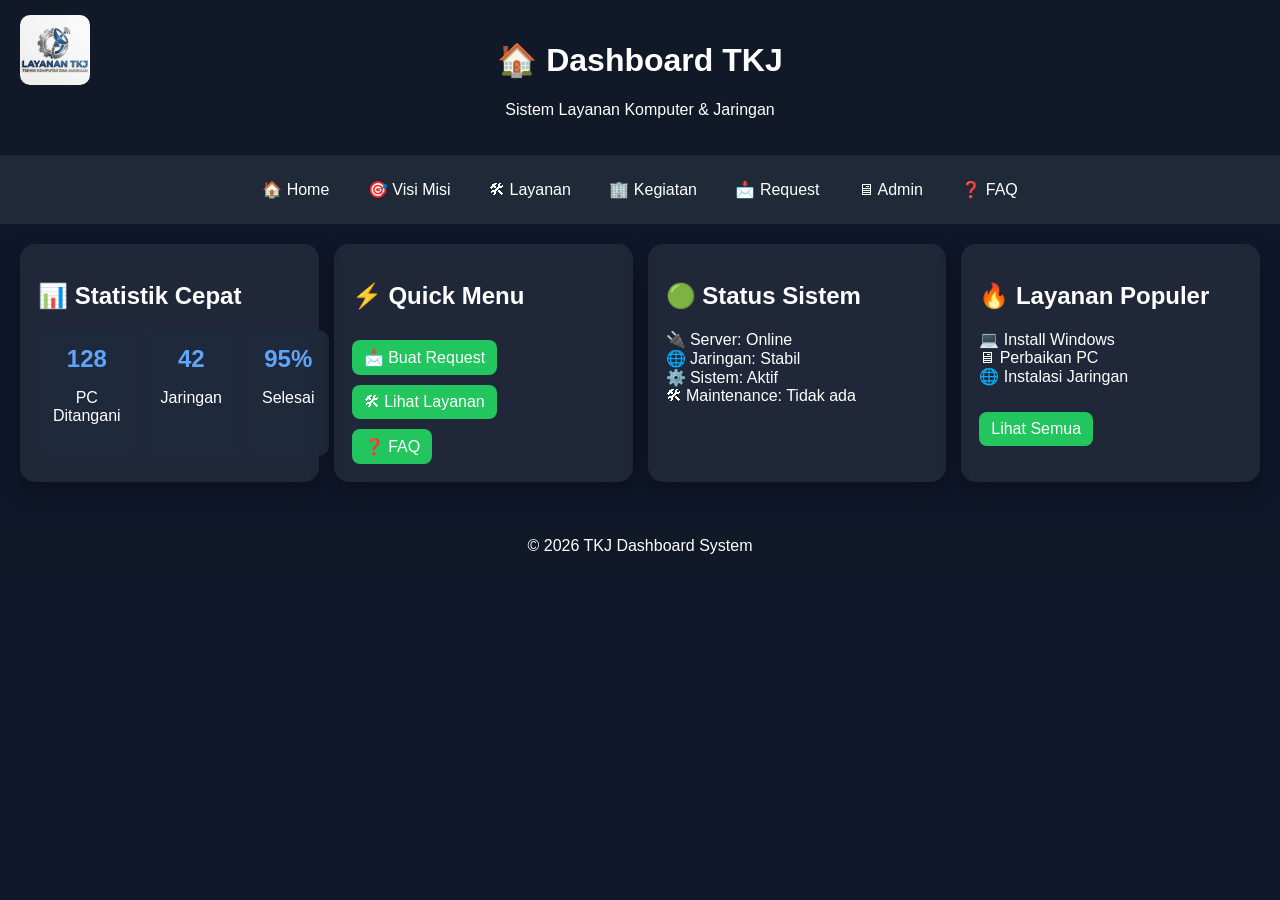
<file: index.html>
<!DOCTYPE html>
<html>
<head>
    <title>Home TKJ</title>

    <style>
        body{
            margin:0;
            font-family:Arial;
            background:#0f172a;
            color:white;
        }

        header{
            text-align:center;
            padding:20px;
            background:#111827;
            position:relative;
        }

        .logo{
            width:70px;
            position:absolute;
            left:20px;
            top:15px;
            border-radius:10px;
        }

        nav{
            background:#1f2937;
            padding:12px;
            text-align:center;
            position:sticky;
            top:0;
        }

        nav a{
            color:white;
            text-decoration:none;
            padding:8px 12px;
            margin:5px;
            border-radius:8px;
            display:inline-block;
            transition:0.3s;
        }

        nav a:hover{
            background:#3b82f6;
            transform:scale(1.05);
        }

        .container{
            padding:20px;
            display:grid;
            grid-template-columns:repeat(auto-fit,minmax(250px,1fr));
            gap:15px;
        }

        .card{
            background:rgba(255,255,255,0.07);
            padding:18px;
            border-radius:15px;
            box-shadow:0 10px 25px rgba(0,0,0,0.3);
            transition:0.3s;
        }

        .card:hover{
            transform:translateY(-5px);
        }

        .stats{
            display:grid;
            grid-template-columns:repeat(3,1fr);
            gap:10px;
        }

        .box{
            background:#1e293b;
            padding:15px;
            border-radius:10px;
            text-align:center;
        }

        .box h2{
            margin:0;
            color:#60a5fa;
        }

        .btn{
            display:inline-block;
            margin-top:10px;
            padding:8px 12px;
            background:#22c55e;
            color:white;
            text-decoration:none;
            border-radius:8px;
            transition:0.3s;
        }

        .btn:hover{
            background:#16a34a;
            transform:scale(1.05);
        }

        footer{
            text-align:center;
            padding:15px;
            background:#111827;
            margin-top:20px;
        }

        @media(max-width:600px){
            .logo{
                position:static;
                display:block;
                margin:auto;
            }

            .stats{
                grid-template-columns:1fr;
            }
        }
    </style>
</head>

<body>

<header>
    <img src="logo.jpeg" class="logo">
    <h1>🏠 Dashboard TKJ</h1>
    <p>Sistem Layanan Komputer & Jaringan</p>
</header>

<nav>
    <a href="index.html" class="active">🏠 Home</a>
    <a href="visimisi.html">🎯 Visi Misi</a>
    <a href="layanan.html">🛠 Layanan</a>
    <a href="kegiatan.html">🏢 Kegiatan</a>
    <a href="request.html">📩 Request</a>
    <a href="admin.html">🖥 Admin</a>
    <a href="faq.html">❓ FAQ</a>
</nav>

<div class="container">

    <!-- STATISTIK -->
    <div class="card">
        <h2>📊 Statistik Cepat</h2>

        <div class="stats">

            <div class="box">
                <h2>128</h2>
                <p>PC Ditangani</p>
            </div>

            <div class="box">
                <h2>42</h2>
                <p>Jaringan</p>
            </div>

            <div class="box">
                <h2>95%</h2>
                <p>Selesai</p>
            </div>

        </div>
    </div>

    <!-- QUICK MENU -->
    <div class="card">
        <h2>⚡ Quick Menu</h2>

        <a class="btn" href="request.html">📩 Buat Request</a><br>
        <a class="btn" href="layanan.html">🛠 Lihat Layanan</a><br>
        <a class="btn" href="faq.html">❓ FAQ</a>
    </div>

    <!-- STATUS SISTEM -->
    <div class="card">
        <h2>🟢 Status Sistem</h2>

        <p>
            🔌 Server: Online <br>
            🌐 Jaringan: Stabil <br>
            ⚙️ Sistem: Aktif <br>
            🛠 Maintenance: Tidak ada
        </p>
    </div>

    <!-- LAYANAN POPULER -->
    <div class="card">
        <h2>🔥 Layanan Populer</h2>

        <p>
            💻 Install Windows <br>
            🖥 Perbaikan PC <br>
            🌐 Instalasi Jaringan
        </p>

        <a class="btn" href="layanan.html">Lihat Semua</a>
    </div>

</div>

<footer>
    © 2026 TKJ Dashboard System
</footer>

</body>
</html>
</file>
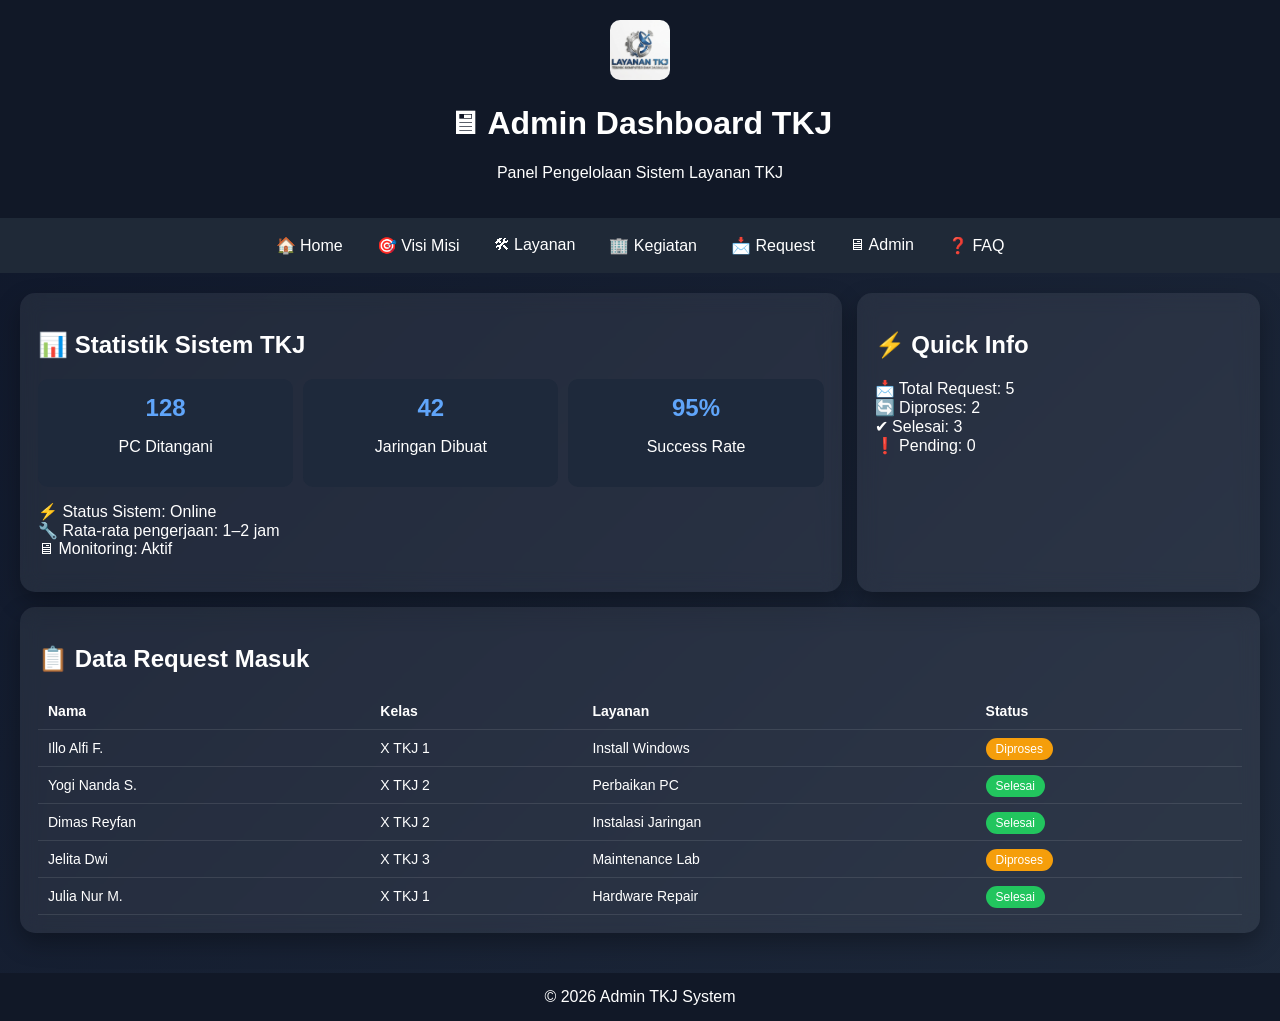
<file: admin.html>
<!DOCTYPE html>
<html>
<head>
    <title>Admin TKJ Dashboard</title>

    <style>
        body{
            margin:0;
            font-family:Arial;
            background:linear-gradient(135deg,#0f172a,#1e293b);
            color:white;
        }

        header{
            text-align:center;
            padding:20px;
            background:#111827;
        }

        .logo{
            width:60px;
            border-radius:10px;
        }

        nav{
            display:flex;
            justify-content:center;
            flex-wrap:wrap;
            gap:10px;
            padding:10px;
            background:#1f2937;
        }

        nav a{
            color:white;
            text-decoration:none;
            padding:8px 12px;
            border-radius:8px;
            transition:0.3s;
        }

        nav a:hover{
            background:#3b82f6;
        }

        .container{
            padding:20px;
            display:grid;
            grid-template-columns:repeat(auto-fit,minmax(280px,1fr));
            gap:15px;
        }

        .card{
            background:rgba(255,255,255,0.07);
            backdrop-filter:blur(10px);
            padding:18px;
            border-radius:15px;
            box-shadow:0 10px 25px rgba(0,0,0,0.3);
        }

        .stats{
            display:grid;
            grid-template-columns:repeat(3,1fr);
            gap:10px;
            margin-top:10px;
        }

        .box{
            background:#1e293b;
            padding:15px;
            border-radius:10px;
            text-align:center;
            transition:0.3s;
        }

        .box:hover{
            transform:scale(1.05);
            background:#334155;
        }

        .box h2{
            margin:0;
            color:#60a5fa;
        }

        table{
            width:100%;
            border-collapse:collapse;
            margin-top:10px;
            font-size:14px;
        }

        th,td{
            padding:10px;
            border-bottom:1px solid rgba(255,255,255,0.1);
            text-align:left;
        }

        tr:hover{
            background:rgba(59,130,246,0.2);
        }

        .badge{
            padding:4px 10px;
            border-radius:20px;
            font-size:12px;
        }

        .proses{
            background:#f59e0b;
        }

        .selesai{
            background:#22c55e;
        }

        footer{
            text-align:center;
            padding:15px;
            background:#111827;
            margin-top:20px;
        }
    </style>
</head>

<body>

<header>
    <img src="logo.jpeg" class="logo">
    <h1>🖥 Admin Dashboard TKJ</h1>
    <p>Panel Pengelolaan Sistem Layanan TKJ</p>
</header>

<nav>
    <a href="index.html">🏠 Home</a>
    <a href="visimisi.html">🎯 Visi Misi</a>
    <a href="layanan.html">🛠 Layanan</a>
    <a href="kegiatan.html">🏢 Kegiatan</a>
    <a href="request.html">📩 Request</a>
    <a href="admin.html" class="active">🖥 Admin</a>
    <a href="faq.html">❓ FAQ</a>
</nav>

<div class="container">

    <!-- STATISTIK -->
    <div class="card" style="grid-column:span 2;">
        <h2>📊 Statistik Sistem TKJ</h2>

        <div class="stats">

            <div class="box">
                <h2>128</h2>
                <p>PC Ditangani</p>
            </div>

            <div class="box">
                <h2>42</h2>
                <p>Jaringan Dibuat</p>
            </div>

            <div class="box">
                <h2>95%</h2>
                <p>Success Rate</p>
            </div>

        </div>

        <p style="margin-top:15px;">
            ⚡ Status Sistem: Online <br>
            🔧 Rata-rata pengerjaan: 1–2 jam <br>
            🖥 Monitoring: Aktif
        </p>
    </div>

    <!-- QUICK INFO -->
    <div class="card">
        <h2>⚡ Quick Info</h2>
        <p>
            📩 Total Request: 5 <br>
            🔄 Diproses: 2 <br>
            ✔ Selesai: 3 <br>
            ❗ Pending: 0
        </p>
    </div>

    <!-- DATA REQUEST -->
    <div class="card" style="grid-column:span 3;">
        <h2>📋 Data Request Masuk</h2>

        <table>
            <tr>
                <th>Nama</th>
                <th>Kelas</th>
                <th>Layanan</th>
                <th>Status</th>
            </tr>

            <tr>
                <td>Illo Alfi F.</td>
                <td>X TKJ 1</td>
                <td>Install Windows</td>
                <td><span class="badge proses">Diproses</span></td>
            </tr>

            <tr>
                <td>Yogi Nanda S.</td>
                <td>X TKJ 2</td>
                <td>Perbaikan PC</td>
                <td><span class="badge selesai">Selesai</span></td>
            </tr>

            <tr>
                <td>Dimas Reyfan</td>
                <td>X TKJ 2</td>
                <td>Instalasi Jaringan</td>
                <td><span class="badge selesai">Selesai</span></td>
            </tr>

            <tr>
                <td>Jelita Dwi</td>
                <td>X TKJ 3</td>
                <td>Maintenance Lab</td>
                <td><span class="badge proses">Diproses</span></td>
            </tr>

            <tr>
                <td>Julia Nur M.</td>
                <td>X TKJ 1</td>
                <td>Hardware Repair</td>
                <td><span class="badge selesai">Selesai</span></td>
            </tr>

        </table>
    </div>

</div>

<footer>
    © 2026 Admin TKJ System
</footer>

</body>
</html>
</file>
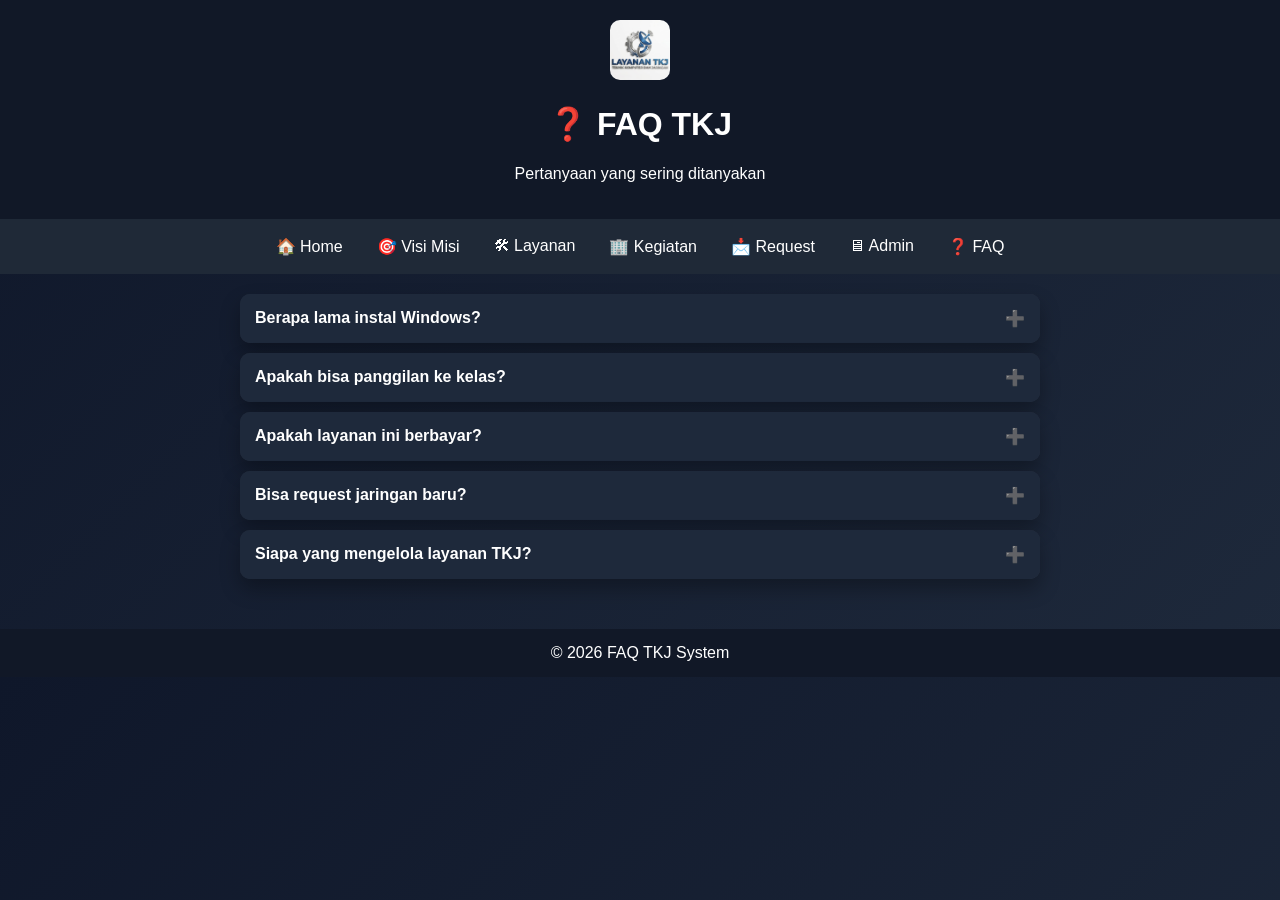
<file: FAQ.html>
<!DOCTYPE html>
<html>
<head>
    <title>FAQ TKJ</title>

    <style>
        body{
            margin:0;
            font-family:Arial;
            background:linear-gradient(135deg,#0f172a,#1e293b);
            color:white;
        }

        header{
            text-align:center;
            padding:20px;
            background:#111827;
        }

        .logo{
            width:60px;
            border-radius:10px;
        }

        nav{
            display:flex;
            justify-content:center;
            flex-wrap:wrap;
            gap:10px;
            padding:10px;
            background:#1f2937;
        }

        nav a{
            color:white;
            text-decoration:none;
            padding:8px 12px;
            border-radius:8px;
            transition:0.3s;
        }

        nav a:hover{
            background:#3b82f6;
        }

        .container{
            max-width:800px;
            margin:auto;
            padding:20px;
        }

        .faq-item{
            background:rgba(255,255,255,0.07);
            margin-bottom:10px;
            border-radius:10px;
            overflow:hidden;
            box-shadow:0 10px 20px rgba(0,0,0,0.3);
        }

        .faq-question{
            padding:15px;
            cursor:pointer;
            font-weight:bold;
            display:flex;
            justify-content:space-between;
            align-items:center;
            background:#1e293b;
        }

        .faq-answer{
            padding:15px;
            display:none;
            background:rgba(255,255,255,0.05);
        }

        .icon{
            transition:0.3s;
        }

        footer{
            text-align:center;
            padding:15px;
            background:#111827;
            margin-top:20px;
        }
    </style>
</head>

<body>

<header>
    <img src="logo.jpeg" class="logo">
    <h1>❓ FAQ TKJ</h1>
    <p>Pertanyaan yang sering ditanyakan</p>
</header>

<nav>
    <a href="index.html">🏠 Home</a>
    <a href="visimisi.html">🎯 Visi Misi</a>
    <a href="layanan.html">🛠 Layanan</a>
    <a href="kegiatan.html">🏢 Kegiatan</a>
    <a href="request.html">📩 Request</a>
    <a href="admin.html">🖥 Admin</a>
    <a href="faq.html" class="active">❓ FAQ</a>
</nav>

<div class="container">

    <div class="faq-item">
        <div class="faq-question" onclick="toggle(this)">
            Berapa lama instal Windows?
            <span class="icon">➕</span>
        </div>
        <div class="faq-answer">
            Biasanya sekitar 30–60 menit tergantung spesifikasi komputer.
        </div>
    </div>

    <div class="faq-item">
        <div class="faq-question" onclick="toggle(this)">
            Apakah bisa panggilan ke kelas?
            <span class="icon">➕</span>
        </div>
        <div class="faq-answer">
            Bisa, teknisi TKJ siap datang ke kelas atau lab sesuai kebutuhan.
        </div>
    </div>

    <div class="faq-item">
        <div class="faq-question" onclick="toggle(this)">
            Apakah layanan ini berbayar?
            <span class="icon">➕</span>
        </div>
        <div class="faq-answer">
            Sebagian layanan gratis (internal sekolah), sebagian berbayar tergantung jenis pekerjaan.
        </div>
    </div>

    <div class="faq-item">
        <div class="faq-question" onclick="toggle(this)">
            Bisa request jaringan baru?
            <span class="icon">➕</span>
        </div>
        <div class="faq-answer">
            Bisa, tinggal isi form request di menu Request dan teknisi akan memprosesnya.
        </div>
    </div>

    <div class="faq-item">
        <div class="faq-question" onclick="toggle(this)">
            Siapa yang mengelola layanan TKJ?
            <span class="icon">➕</span>
        </div>
        <div class="faq-answer">
            Layanan dikelola oleh tim TKJ sekolah yang berpengalaman di bidang komputer dan jaringan.
        </div>
    </div>

</div>

<footer>
    © 2026 FAQ TKJ System
</footer>

<script>
function toggle(el){
    let answer = el.nextElementSibling;
    let icon = el.querySelector(".icon");

    if(answer.style.display === "block"){
        answer.style.display = "none";
        icon.innerHTML = "➕";
    } else {
        answer.style.display = "block";
        icon.innerHTML = "➖";
    }
}
</script>

</body>
</html>
</file>
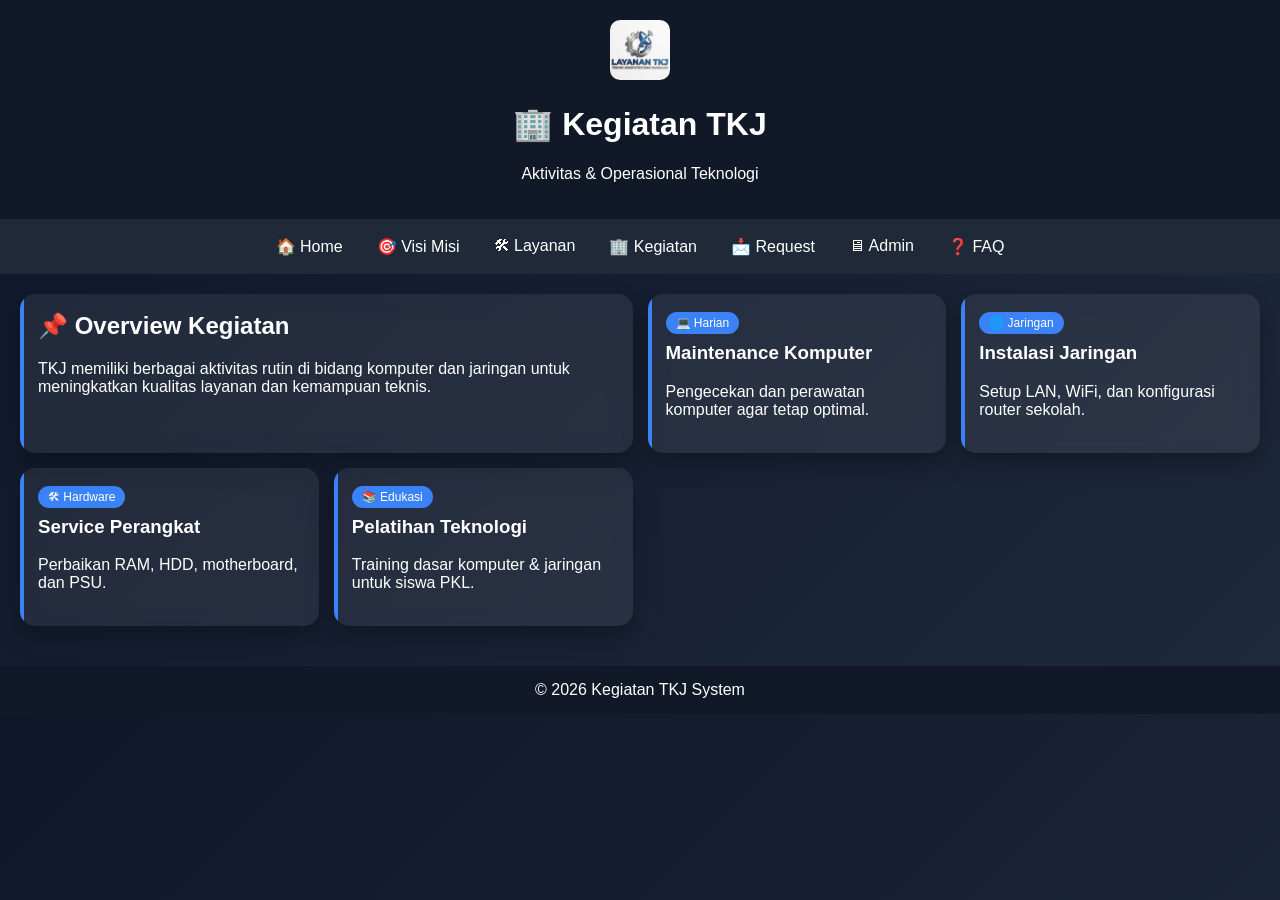
<file: Kegiatan.html>
<!DOCTYPE html>
<html>
<head>
    <title>Kegiatan TKJ</title>

    <style>
        body{
            margin:0;
            font-family:Arial;
            background:linear-gradient(135deg,#0f172a,#1e293b);
            color:white;
        }

        header{
            text-align:center;
            padding:20px;
            background:#111827;
            box-shadow:0 5px 20px rgba(0,0,0,0.4);
        }

        .logo{
            width:60px;
            border-radius:10px;
        }

        nav{
            display:flex;
            justify-content:center;
            flex-wrap:wrap;
            gap:10px;
            padding:10px;
            background:#1f2937;
        }

        nav a{
            color:white;
            text-decoration:none;
            padding:8px 12px;
            border-radius:8px;
            transition:0.3s;
        }

        nav a:hover{
            background:#3b82f6;
        }

        .container{
            display:grid;
            grid-template-columns:repeat(auto-fit,minmax(260px,1fr));
            gap:15px;
            padding:20px;
        }

        .card{
            background:rgba(255,255,255,0.07);
            backdrop-filter:blur(10px);
            padding:18px;
            border-radius:15px;
            box-shadow:0 10px 25px rgba(0,0,0,0.3);
            transition:0.3s;
            position:relative;
            overflow:hidden;
        }

        .card:hover{
            transform:translateY(-6px);
            box-shadow:0 15px 30px rgba(59,130,246,0.3);
        }

        .card::before{
            content:"";
            position:absolute;
            top:0;
            left:0;
            width:4px;
            height:100%;
            background:#3b82f6;
        }

        .full{
            grid-column:span 2;
        }

        h2,h3{
            margin-top:0;
        }

        .tag{
            display:inline-block;
            font-size:12px;
            padding:4px 10px;
            border-radius:20px;
            background:#3b82f6;
            margin-bottom:8px;
        }

        footer{
            text-align:center;
            padding:15px;
            background:#111827;
            margin-top:20px;
        }
    </style>
</head>

<body>

<header>
    <img src="logo.jpeg" class="logo">
    <h1>🏢 Kegiatan TKJ</h1>
    <p>Aktivitas & Operasional Teknologi</p>
</header>

<nav>
    <a href="index.html">🏠 Home</a>
    <a href="visimisi.html">🎯 Visi Misi</a>
    <a href="layanan.html">🛠 Layanan</a>
    <a href="kegiatan.html" class="active">🏢 Kegiatan</a>
    <a href="request.html">📩 Request</a>
    <a href="admin.html">🖥 Admin</a>
    <a href="faq.html">❓ FAQ</a>
</nav>

<div class="container">

    <div class="card full">
        <h2>📌 Overview Kegiatan</h2>
        <p>
            TKJ memiliki berbagai aktivitas rutin di bidang komputer dan jaringan
            untuk meningkatkan kualitas layanan dan kemampuan teknis.
        </p>
    </div>

    <div class="card">
        <span class="tag">💻 Harian</span>
        <h3>Maintenance Komputer</h3>
        <p>Pengecekan dan perawatan komputer agar tetap optimal.</p>
    </div>

    <div class="card">
        <span class="tag">🌐 Jaringan</span>
        <h3>Instalasi Jaringan</h3>
        <p>Setup LAN, WiFi, dan konfigurasi router sekolah.</p>
    </div>

    <div class="card">
        <span class="tag">🛠 Hardware</span>
        <h3>Service Perangkat</h3>
        <p>Perbaikan RAM, HDD, motherboard, dan PSU.</p>
    </div>

    <div class="card">
        <span class="tag">📚 Edukasi</span>
        <h3>Pelatihan Teknologi</h3>
        <p>Training dasar komputer & jaringan untuk siswa PKL.</p>
    </div>

</div>

<footer>
    © 2026 Kegiatan TKJ System
</footer>

</body>
</html>
</file>
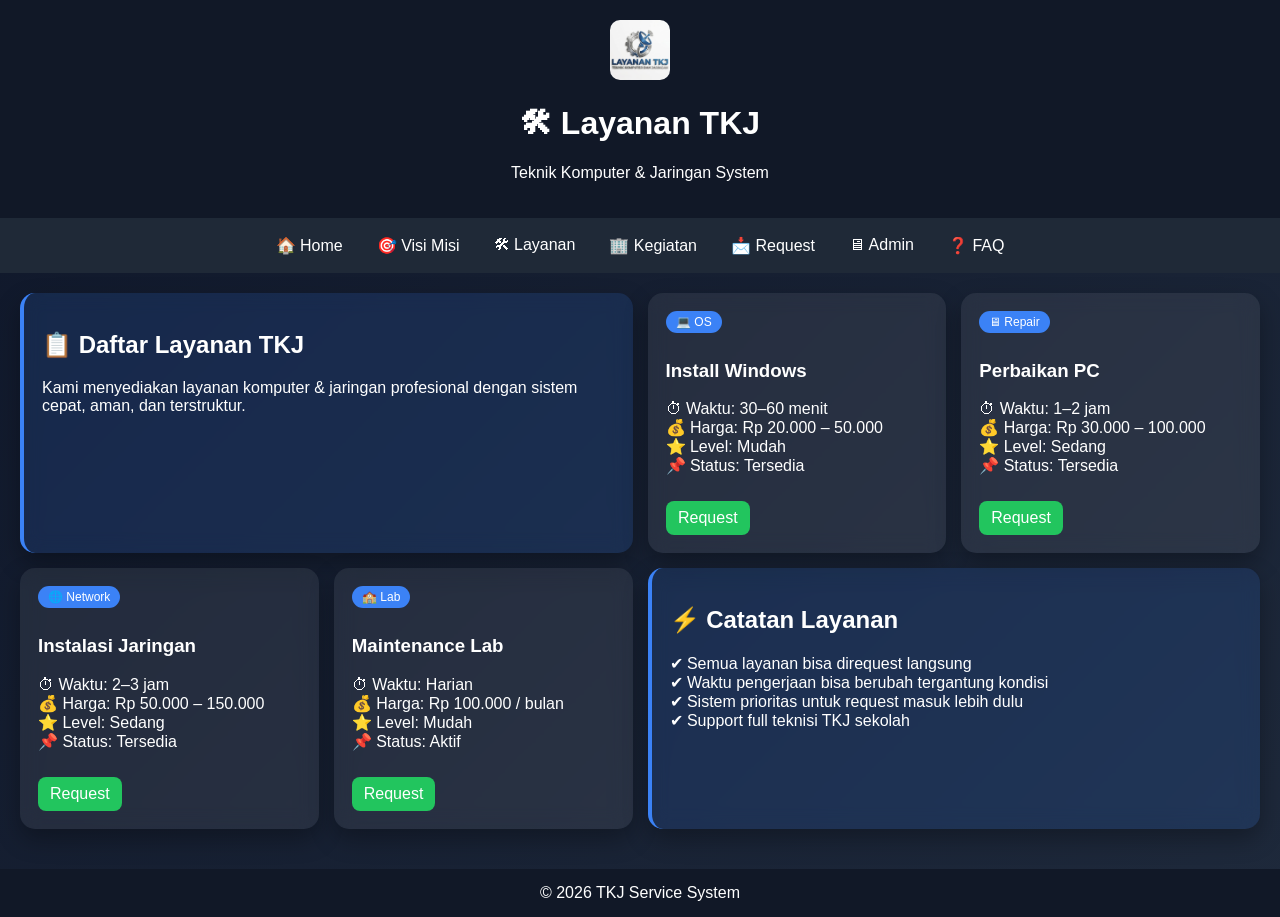
<file: layanan.html>
<!DOCTYPE html>
<html>
<head>
    <title>Layanan TKJ</title>

    <style>
        body{
            margin:0;
            font-family:Arial;
            background:linear-gradient(135deg,#0f172a,#1e293b);
            color:white;
        }

        header{
            text-align:center;
            padding:20px;
            background:#111827;
        }

        .logo{
            width:60px;
            border-radius:10px;
        }

        nav{
            display:flex;
            justify-content:center;
            flex-wrap:wrap;
            gap:10px;
            padding:10px;
            background:#1f2937;
        }

        nav a{
            color:white;
            text-decoration:none;
            padding:8px 12px;
            border-radius:8px;
            transition:0.3s;
        }

        nav a:hover{
            background:#3b82f6;
        }

        .container{
            display:grid;
            grid-template-columns:repeat(auto-fit,minmax(260px,1fr));
            gap:15px;
            padding:20px;
        }

        .card{
            background:rgba(255,255,255,0.07);
            backdrop-filter:blur(10px);
            padding:18px;
            border-radius:15px;
            box-shadow:0 10px 25px rgba(0,0,0,0.3);
            transition:0.3s;
        }

        .card:hover{
            transform:translateY(-6px);
            box-shadow:0 15px 30px rgba(59,130,246,0.3);
        }

        .highlight{
            grid-column:span 2;
            background:rgba(59,130,246,0.15);
            border-left:4px solid #3b82f6;
        }

        .badge{
            display:inline-block;
            padding:4px 10px;
            font-size:12px;
            border-radius:20px;
            background:#3b82f6;
            margin-bottom:8px;
        }

        .btn{
            display:inline-block;
            margin-top:10px;
            padding:8px 12px;
            background:#22c55e;
            color:white;
            text-decoration:none;
            border-radius:8px;
            transition:0.3s;
        }

        .btn:hover{
            background:#16a34a;
            transform:scale(1.05);
        }

        footer{
            text-align:center;
            padding:15px;
            background:#111827;
            margin-top:20px;
        }
    </style>
</head>

<body>

<header>
    <img src="logo.jpeg" class="logo">
    <h1>🛠 Layanan TKJ</h1>
    <p>Teknik Komputer & Jaringan System</p>
</header>

<nav>
    <a href="index.html">🏠 Home</a>
    <a href="visimisi.html">🎯 Visi Misi</a>
    <a href="layanan.html" class="active">🛠 Layanan</a>
    <a href="kegiatan.html">🏢 Kegiatan</a>
    <a href="request.html">📩 Request</a>
    <a href="admin.html">🖥 Admin</a>
    <a href="faq.html">❓ FAQ</a>
</nav>

<div class="container">

    <!-- INTRO -->
    <div class="card highlight">
        <h2>📋 Daftar Layanan TKJ</h2>
        <p>
            Kami menyediakan layanan komputer & jaringan profesional
            dengan sistem cepat, aman, dan terstruktur.
        </p>
    </div>

    <!-- SERVICE 1 -->
    <div class="card">
        <span class="badge">💻 OS</span>
        <h3>Install Windows</h3>

        <p>
            ⏱ Waktu: 30–60 menit <br>
            💰 Harga: Rp 20.000 – 50.000 <br>
            ⭐ Level: Mudah <br>
            📌 Status: Tersedia
        </p>

        <a class="btn" href="request.html">Request</a>
    </div>

    <!-- SERVICE 2 -->
    <div class="card">
        <span class="badge">🖥 Repair</span>
        <h3>Perbaikan PC</h3>

        <p>
            ⏱ Waktu: 1–2 jam <br>
            💰 Harga: Rp 30.000 – 100.000 <br>
            ⭐ Level: Sedang <br>
            📌 Status: Tersedia
        </p>

        <a class="btn" href="request.html">Request</a>
    </div>

    <!-- SERVICE 3 -->
    <div class="card">
        <span class="badge">🌐 Network</span>
        <h3>Instalasi Jaringan</h3>

        <p>
            ⏱ Waktu: 2–3 jam <br>
            💰 Harga: Rp 50.000 – 150.000 <br>
            ⭐ Level: Sedang <br>
            📌 Status: Tersedia
        </p>

        <a class="btn" href="request.html">Request</a>
    </div>

    <!-- SERVICE 4 -->
    <div class="card">
        <span class="badge">🏫 Lab</span>
        <h3>Maintenance Lab</h3>

        <p>
            ⏱ Waktu: Harian <br>
            💰 Harga: Rp 100.000 / bulan <br>
            ⭐ Level: Mudah <br>
            📌 Status: Aktif
        </p>

        <a class="btn" href="request.html">Request</a>
    </div>

    <!-- INFO BOX -->
    <div class="card highlight">
        <h2>⚡ Catatan Layanan</h2>
        <p>
            ✔ Semua layanan bisa direquest langsung <br>
            ✔ Waktu pengerjaan bisa berubah tergantung kondisi <br>
            ✔ Sistem prioritas untuk request masuk lebih dulu <br>
            ✔ Support full teknisi TKJ sekolah
        </p>
    </div>

</div>

<footer>
    © 2026 TKJ Service System
</footer>

</body>
</html>
</file>
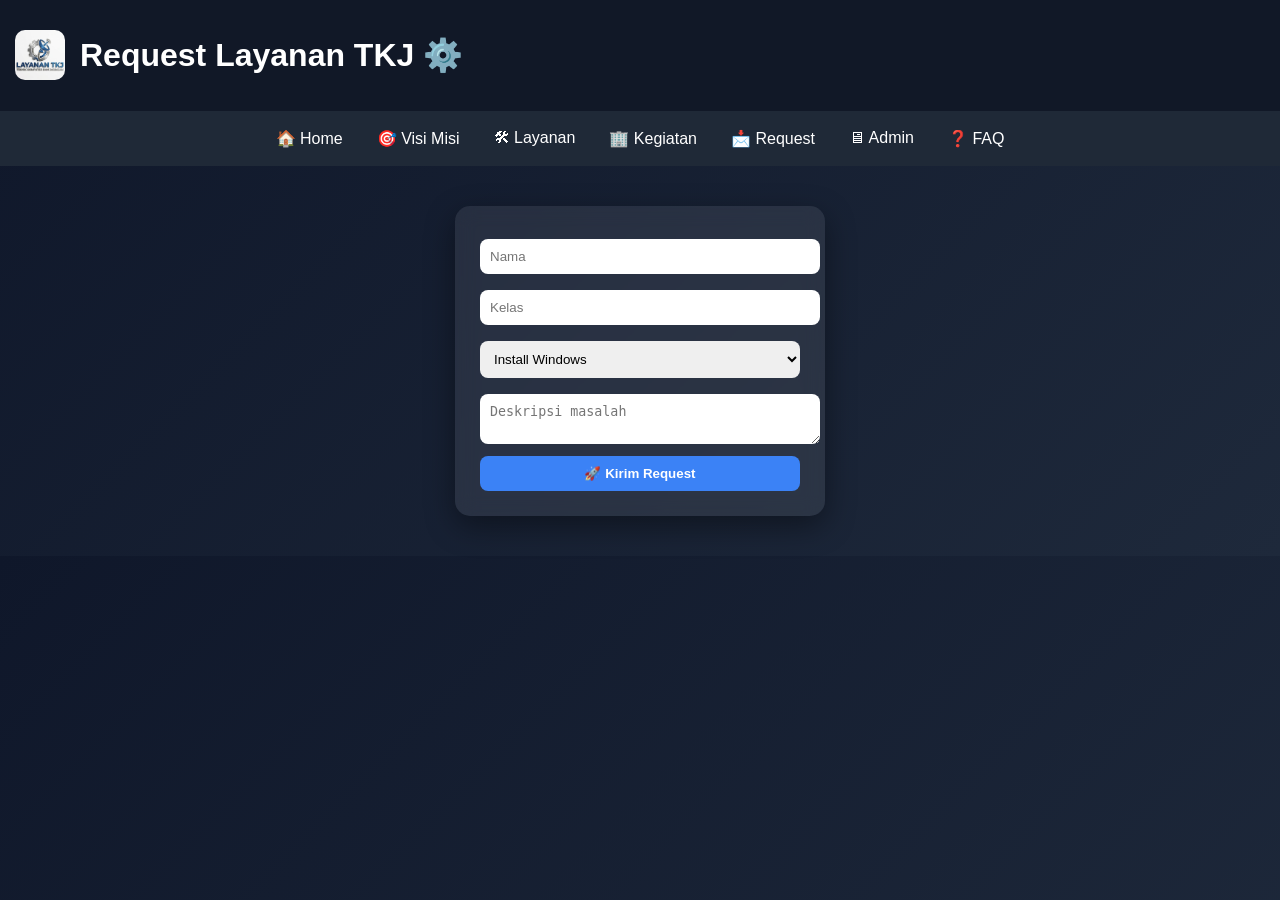
<file: request.html>
<!DOCTYPE html>
<html>
<head>
    <title>Request Layanan TKJ</title>

    <style>
        body{
            margin:0;
            font-family:Arial;
            background: linear-gradient(135deg,#0f172a,#1e293b);
            color:white;
        }

        header{
            display:flex;
            align-items:center;
            gap:15px;
            padding:15px;
            background:#111827;
            box-shadow:0 5px 15px rgba(0,0,0,0.3);
        }

        .logo{
            width:50px;
            border-radius:10px;
        }

        nav{
            display:flex;
            gap:10px;
            padding:10px;
            background:#1f2937;
            justify-content:center;
            flex-wrap:wrap;
        }

        nav a{
            color:white;
            text-decoration:none;
            padding:8px 12px;
            border-radius:8px;
            transition:0.3s;
        }

        nav a:hover{
            background:#3b82f6;
            transform:scale(1.05);
        }

        .container{
            display:flex;
            justify-content:center;
            padding:40px;
        }

        form{
            background:rgba(255,255,255,0.08);
            backdrop-filter: blur(10px);
            padding:25px;
            border-radius:15px;
            width:320px;
            box-shadow:0 10px 30px rgba(0,0,0,0.4);
            animation: fadeIn 0.6s ease;
        }

        input, select, textarea{
            width:100%;
            padding:10px;
            margin:8px 0;
            border:none;
            border-radius:8px;
            outline:none;
            transition:0.3s;
        }

        input:focus, select:focus, textarea:focus{
            transform:scale(1.03);
            box-shadow:0 0 10px #3b82f6;
        }

        button{
            width:100%;
            padding:10px;
            border:none;
            border-radius:8px;
            background:#3b82f6;
            color:white;
            cursor:pointer;
            transition:0.3s;
            font-weight:bold;
        }

        button:hover{
            background:#2563eb;
            transform:scale(1.05);
        }

        #toast{
            position:fixed;
            bottom:20px;
            right:20px;
            background:#22c55e;
            padding:12px 18px;
            border-radius:10px;
            display:none;
            box-shadow:0 10px 20px rgba(0,0,0,0.3);
        }

        @keyframes fadeIn{
            from{opacity:0; transform:translateY(20px);}
            to{opacity:1; transform:translateY(0);}
        }
    </style>
</head>

<body>

<header>
    <img src="logo.jpeg" class="logo">
    <h1>Request Layanan TKJ ⚙️</h1>
</header>

<nav>
    <a href="index.html">🏠 Home</a>
    <a href="visimisi.html">🎯 Visi Misi</a>
    <a href="layanan.html">🛠 Layanan</a>
    <a href="kegiatan.html">🏢 Kegiatan</a>
    <a href="request.html" class="active">📩 Request</a>
    <a href="admin.html">🖥 Admin</a>
    <a href="faq.html">❓ FAQ</a>
</nav>

<div class="container">

    <form onsubmit="return kirimData()">
        <input type="text" id="nama" placeholder="Nama" required>
        <input type="text" id="kelas" placeholder="Kelas" required>

        <select id="layanan">
            <option>Install Windows</option>
            <option>Perbaikan PC</option>
            <option>Instalasi Jaringan</option>
            <option>Maintenance Lab</option>
        </select>

        <textarea id="deskripsi" placeholder="Deskripsi masalah"></textarea>

        <button type="submit">🚀 Kirim Request</button>
    </form>

</div>

<div id="toast"></div>

<script>
function kirimData() {
    let nama = document.getElementById("nama").value;

    let toast = document.getElementById("toast");
    toast.innerHTML = "✅ Request " + nama + " berhasil dikirim!";
    toast.style.display = "block";

    setTimeout(() => {
        toast.style.display = "none";
    }, 3000);

    return false;
}
</script>

</body>
</html>
</file>
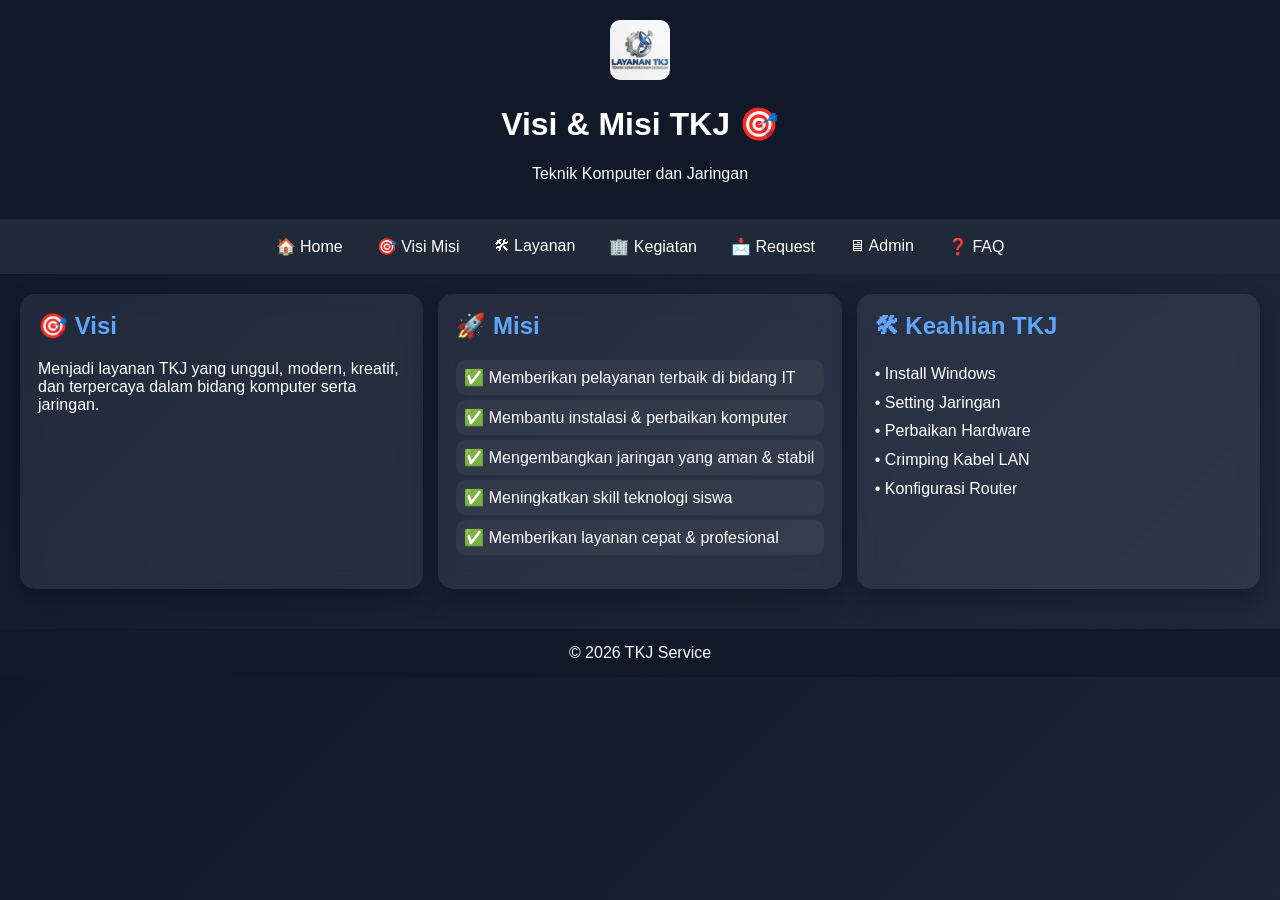
<file: VisiMisi.html>
<!DOCTYPE html>
<html>
<head>
    <title>Visi Misi TKJ</title>

    <style>
        body{
            margin:0;
            font-family:Arial;
            background:linear-gradient(135deg,#0f172a,#1e293b);
            color:white;
        }

        header{
            text-align:center;
            padding:20px;
            background:#111827;
            box-shadow:0 5px 20px rgba(0,0,0,0.4);
        }

        .logo{
            width:60px;
            border-radius:10px;
        }

        nav{
            display:flex;
            justify-content:center;
            flex-wrap:wrap;
            gap:10px;
            padding:10px;
            background:#1f2937;
        }

        nav a{
            color:white;
            text-decoration:none;
            padding:8px 12px;
            border-radius:8px;
            transition:0.3s;
        }

        nav a:hover{
            background:#3b82f6;
        }

        .container{
            display:grid;
            grid-template-columns:repeat(auto-fit,minmax(260px,1fr));
            gap:15px;
            padding:20px;
        }

        .card{
            background:rgba(255,255,255,0.07);
            backdrop-filter:blur(10px);
            padding:18px;
            border-radius:15px;
            box-shadow:0 10px 25px rgba(0,0,0,0.3);
            transition:0.3s;
            animation:fade 0.6s ease;
        }

        .card:hover{
            transform:translateY(-5px);
        }

        h2{
            margin-top:0;
            color:#60a5fa;
        }

        ul{
            padding-left:0;
            list-style:none;
        }

        ul li{
            padding:8px;
            margin:5px 0;
            background:rgba(255,255,255,0.05);
            border-radius:10px;
            transition:0.3s;
        }

        ul li:hover{
            background:#1d4ed8;
            transform:translateX(5px);
        }

        .keahlian p{
            line-height:1.8;
        }

        footer{
            text-align:center;
            padding:15px;
            background:#111827;
            margin-top:20px;
        }

        @keyframes fade{
            from{opacity:0; transform:translateY(20px);}
            to{opacity:1; transform:translateY(0);}
        }
    </style>
</head>

<body>

<header>
    <img src="logo.jpeg" class="logo">
    <h1>Visi & Misi TKJ 🎯</h1>
    <p>Teknik Komputer dan Jaringan</p>
</header>

<nav>
    <a href="index.html">🏠 Home</a>
    <a href="visimisi.html" class="active">🎯 Visi Misi</a>
    <a href="layanan.html">🛠 Layanan</a>
    <a href="kegiatan.html">🏢 Kegiatan</a>
    <a href="request.html">📩 Request</a>
    <a href="admin.html">🖥 Admin</a>
    <a href="faq.html">❓ FAQ</a>
</nav>

<div class="container">

    <!-- VISI -->
    <div class="card">
        <h2>🎯 Visi</h2>
        <p>
            Menjadi layanan TKJ yang unggul, modern, kreatif, 
            dan terpercaya dalam bidang komputer serta jaringan.
        </p>
    </div>

    <!-- MISI -->
    <div class="card">
        <h2>🚀 Misi</h2>
        <ul>
            <li>✅ Memberikan pelayanan terbaik di bidang IT</li>
            <li>✅ Membantu instalasi & perbaikan komputer</li>
            <li>✅ Mengembangkan jaringan yang aman & stabil</li>
            <li>✅ Meningkatkan skill teknologi siswa</li>
            <li>✅ Memberikan layanan cepat & profesional</li>
        </ul>
    </div>

    <!-- KEAHLIAN -->
    <div class="card keahlian">
        <h2>🛠 Keahlian TKJ</h2>
        <p>
            • Install Windows<br>
            • Setting Jaringan<br>
            • Perbaikan Hardware<br>
            • Crimping Kabel LAN<br>
            • Konfigurasi Router
        </p>
    </div>

</div>

<footer>
    © 2026 TKJ Service
</footer>

</body>
</html>
</file>
